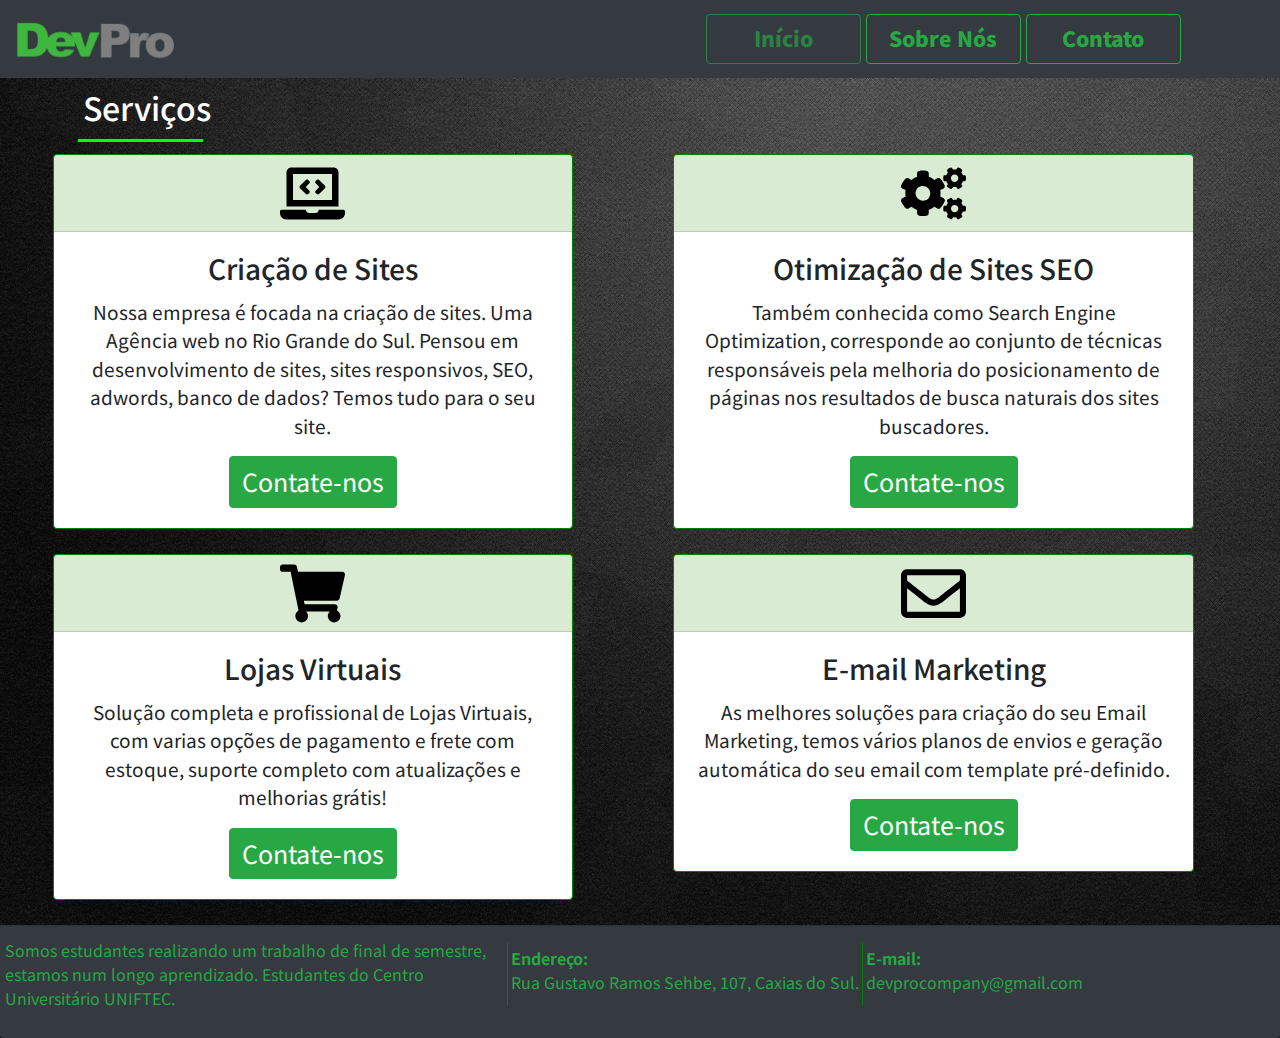
<file: index.html>
<!DOCTYPE html>
<html lang="pt-br">
    <head>
        <title>DevPro - Inteligência em Tecnologia</title>
        <!-- Using Bootstrap CSS-->
        <meta name="viewport" content="width=device-width, initial-scale=1, shrink-to-fit=no">
        <link rel="shortcut icon" href="./_imagens/favicon.jpeg"/>
        <link rel="stylesheet" type="text/css" href="./bootstrap/css/bootstrap.css">
        <link rel="stylesheet" type="text/css" href="./_css/index.css">
        <link rel="stylesheet" type="text/css" href="./_css/nav.css">   
        <link rel="stylesheet" type="text/css" href="./_css/reset.css">
        <meta charset="UTF-8">
        <meta name="description" content="Divulgação do nosso trabalho como desenvolvedores de Web Sites.">
        <meta name="keywords" content="DevPro, Programação Web, JavaScript, Sites">
        <meta name="author" content="DevPro">
    </head>
    <body>
        <nav class="navbar navbar-expand-md bg-dark">
            <div class="row col-md-7 ">    
                <a class="navbar-brand" href="#">
                    <img src="./_imagens/logoDevpro.png" width="160px" height="60px" class="d-inline-block align-top" alt="Logo DevPro">
                </a>
            </div>
            <div class="row col-md-5">
                <div class="navbar-collapse">
                    <ul class="navbar-nav">
                        <li class="nav-item btn btn-outline-success disabled paddingZero">
                            <a class="nav-link text-success strong" href="#"><b><strong>Início</strong></b></a>
                        </li>
                        <li class="nav-item btn btn-outline-success paddingZero">
                            <a class="nav-link text-success" href="about_us.html"><b><strong>Sobre Nós</strong></b></a>
                        </li>
                        <li class="nav-item btn btn-outline-success paddingZero">
                            <a class="nav-link text-success" href="contato.html"><b><strong>Contato</strong></b></a>
                        </li>
                    </ul>
                </div>
            </div>
        </nav>
        <section class="content col-md-12 col-sm-12">
            <div class="card-title services-contact-about">
                <h2>Serviços</h2>
            </div>
        </section>
        <section class="content col-md-12 col-sm-12 ">
            <div class="card text-center col-md-5 float-md-left">
                <div class="card-header">
                    <img class="icon" src="_icones/laptop-code-solid.svg">
                </div>
                <div class="card-body">
                    <h5 class="card-title">Criação de Sites</h5>
                    <p class="card-text">Nossa empresa é focada na criação de sites. Uma Agência web no Rio Grande do Sul. Pensou em desenvolvimento de sites, sites responsivos, SEO, adwords, banco de dados? Temos tudo para o seu site.</p>
                    <a href="#" class="btn btn-success contact">Contate-nos</a>
                </div>
            </div>
            <div class="card text-center col-md-5 float-md-left">
                <div class="card-header">
                    <img class="icon" src="_icones/cogs-solid.svg">
                </div>
                <div class="card-body">
                <h5 class="card-title">Otimização de Sites SEO</h5>
                <p class="card-text">Também conhecida como Search Engine Optimization, corresponde ao conjunto de técnicas responsáveis pela melhoria do posicionamento de páginas nos resultados de busca naturais dos sites buscadores.</p>
                <a href="#" class="btn btn-success contact">Contate-nos</a>
                </div>
            </div>
            <div class="card text-center col-md-5 float-md-left">
                <div class="card-header">
                    <img class="icon" src="_icones/shopping-cart-solid.svg">
                </div>
                <div class="card-body">
                    <h5 class="card-title">Lojas Virtuais</h5>
                    <p class="card-text">Solução completa e profissional de Lojas Virtuais, com varias opções de pagamento e frete com estoque, suporte completo com atualizações e melhorias grátis!</p>
                    <a href="#" class="btn btn-success contact">Contate-nos</a>
                </div>
            </div>
            <div class="card text-center col-md-5 float-md-left">
                <div class="card-header">
                    <img class="icon" src="_icones/envelope-regular.svg">
                </div>
                <div class="card-body">
                <h5 class="card-title">E-mail Marketing</h5>
                <p class="card-text">As melhores soluções para criação do seu Email Marketing, temos vários planos de envios e geração automática do seu email com template pré-definido.</p>
                <a href="#" class="btn btn-success contact">Contate-nos</a>
                </div>
            </div>
        </section>
        <footer class="card-footer text-success navbar navbar-expand-md">
            <div class="row col-md-5 ">
                <p>Somos estudantes realizando um trabalho de final de semestre, estamos num longo aprendizado. Estudantes do Centro Universitário UNIFTEC.</p>
            </div>
            <div class="row col-md-6">
                <dl>
                    <dt>Endereço:</dt>
                    <dd>Rua Gustavo Ramos Sehbe, 107, Caxias do Sul.</dd>
                </dl>
                <dl>
                    <dt>E-mail:</dt>
                    <dd>devprocompany@gmail.com</dd>
                </dl>
            </div>
        </footer>
    </body>
</html>
</file>
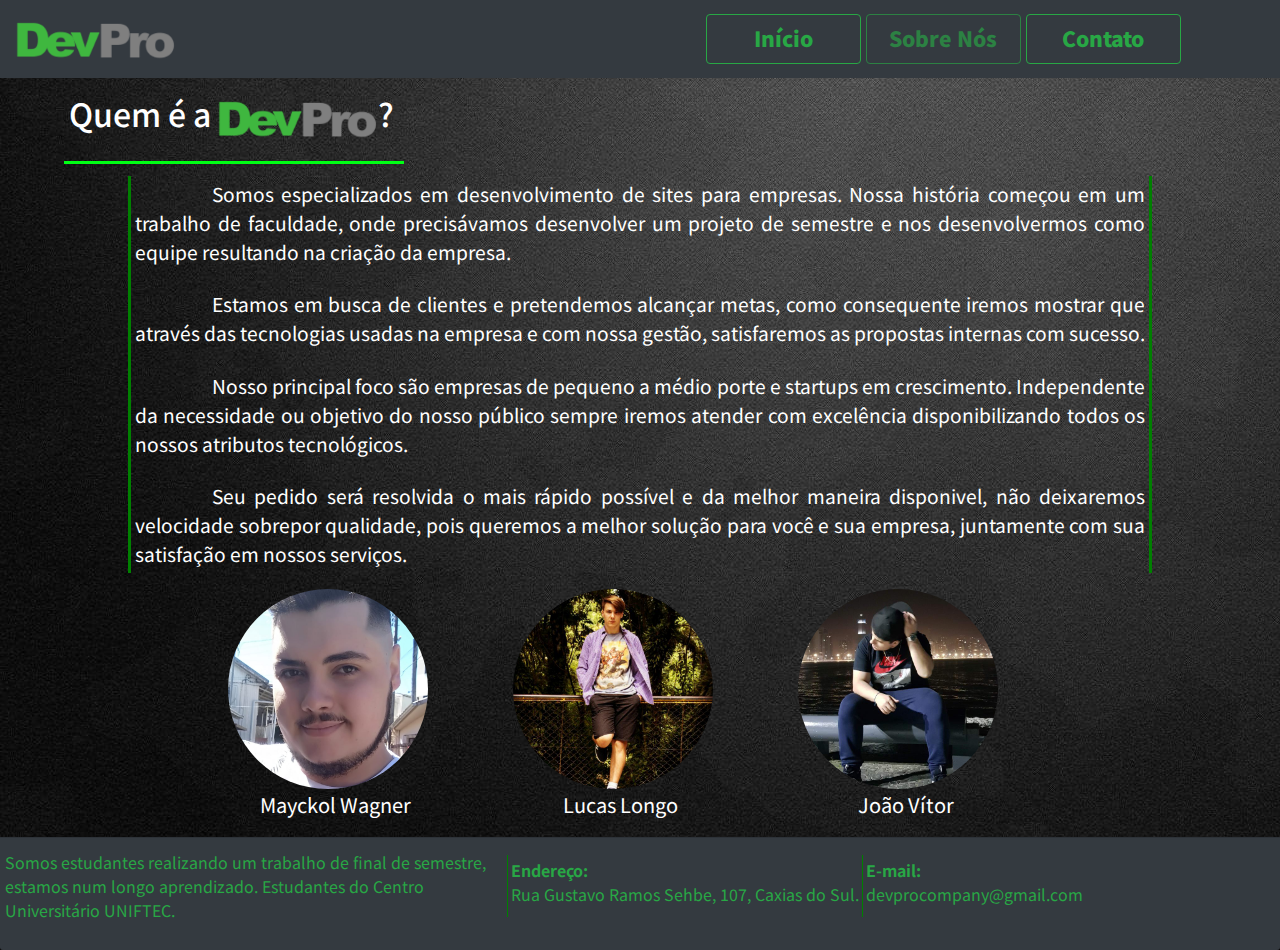
<file: about_us.html>
<!DOCTYPE html>
<html>
    <head>
        <title>Quem é DevPro?</title>
        <meta charset="UTF-8">
        <meta name="viewport" content="width=device-width, initial-scale=1, shrink-to-fit=no">
        <meta charset="UTF-8">
        <meta name="description" content="Divulgação do nosso trabalho como desenvolvedores de Web Sites.">
        <meta name="keywords" content="DevPro, Programação Web, JavaScript, Sites">
        <meta name="author" content="DevPro">
        <link rel="shortcut icon" href="./_imagens/favicon.jpeg"/>
        <link rel="stylesheet" href="./bootstrap/css/bootstrap.css">
        <link rel="stylesheet" type="text/css" href="./_css/reset.css">
        <link rel="stylesheet" type="text/css" href="_css/about_us.css">
        <link rel="stylesheet" type="text/css" href="./_css/nav.css">        
    </head>
    <body>
        <nav class="navbar navbar-expand-md bg-dark">
            <div class="row col-md-7 ">    
                <a class="navbar-brand" href="#">
                    <img src="./_imagens/logoDevpro.png" width="160px" height="60px" class="d-inline-block align-top" alt="Logo DevPro">
                </a>
            </div>
            <div class="row col-md-5">
                <div class="navbar-collapse">
                    <ul class="navbar-nav">
                        <li class="nav-item btn btn-outline-success paddingZero">
                            <a class="nav-link text-success strong" href="index.html"><b><strong>Início</strong></b></a>
                        </li>
                        <li class="nav-item btn btn-outline-success disabled paddingZero">
                            <a class="nav-link text-success" href="#"><b><strong>Sobre Nós</strong></b></a>
                        </li>
                        <li class="nav-item btn btn-outline-success paddingZero">
                            <a class="nav-link text-success" href="contato.html"><b><strong>Contato</strong></b></a>
                        </li>
                    </ul>
                </div>
            </div>
        </nav>
         
        <div class="card-title services-contact-about">
            <h2>Quem é a <img src="./_imagens/logoDevpro.png" width="160px" height="60px" alt="Logo DevPro">? </h2>
        </div>
        
        <div class="txt">
            <p>Somos especializados em desenvolvimento de sites para empresas. Nossa história começou em um trabalho de faculdade, onde precisávamos desenvolver um projeto de semestre e nos desenvolvermos como equipe resultando na criação da empresa.</p>
            <p>Estamos em busca de clientes e pretendemos alcançar metas, como consequente iremos mostrar que através das tecnologias usadas na empresa e com nossa gestão, satisfaremos as propostas internas com sucesso.</p>
            <p>Nosso principal foco são empresas de pequeno a médio porte e startups em crescimento. Independente da necessidade ou objetivo do nosso público sempre iremos atender com excelência disponibilizando todos os nossos atributos tecnológicos.</p>
            <p>Seu pedido será resolvida o mais rápido possível e da melhor maneira disponivel, não deixaremos velocidade sobrepor qualidade, pois queremos a melhor solução para você e sua empresa, juntamente com sua satisfação em nossos serviços. </p>
        </div>
        
        <div class="container">
            <div class="row justify-content-center">
                <div class="col-md-3 col-sm-12">
                    <img class="customers" src="./_imagens/mayckol_wagner.jpeg">     
                    <p class="comp">Mayckol Wagner</p>
                </div>
                <div class="col-md-3 col-sm-12 ">
                    <img class="customers" src="./_imagens/lucas_longo.jpg">
                    <p class="comp">Lucas Longo</p>
                </div>
                <div class="col-md-3 col-sm-12 ">
                    <img class="customers" src="./_imagens/joao_vitor.jpg">
                    <p class="comp">João Vítor</p>
                </div>
            </div>
        </div>
        <footer class="card-footer text-success navbar navbar-expand-md">
            <div class="row col-md-5 ">
                <p>Somos estudantes realizando um trabalho de final de semestre, estamos num longo aprendizado. Estudantes do Centro Universitário UNIFTEC.</p>
            </div>
            <div class="row col-md-6">
                <dl>
                    <dt>Endereço:</dt>
                    <dd>Rua Gustavo Ramos Sehbe, 107, Caxias do Sul.</dd>
                </dl>
                <dl>
                    <dt>E-mail:</dt>
                    <dd>devprocompany@gmail.com</dd>
                </dl>
            </div>
        </footer>
    </body>
</html>
</file>
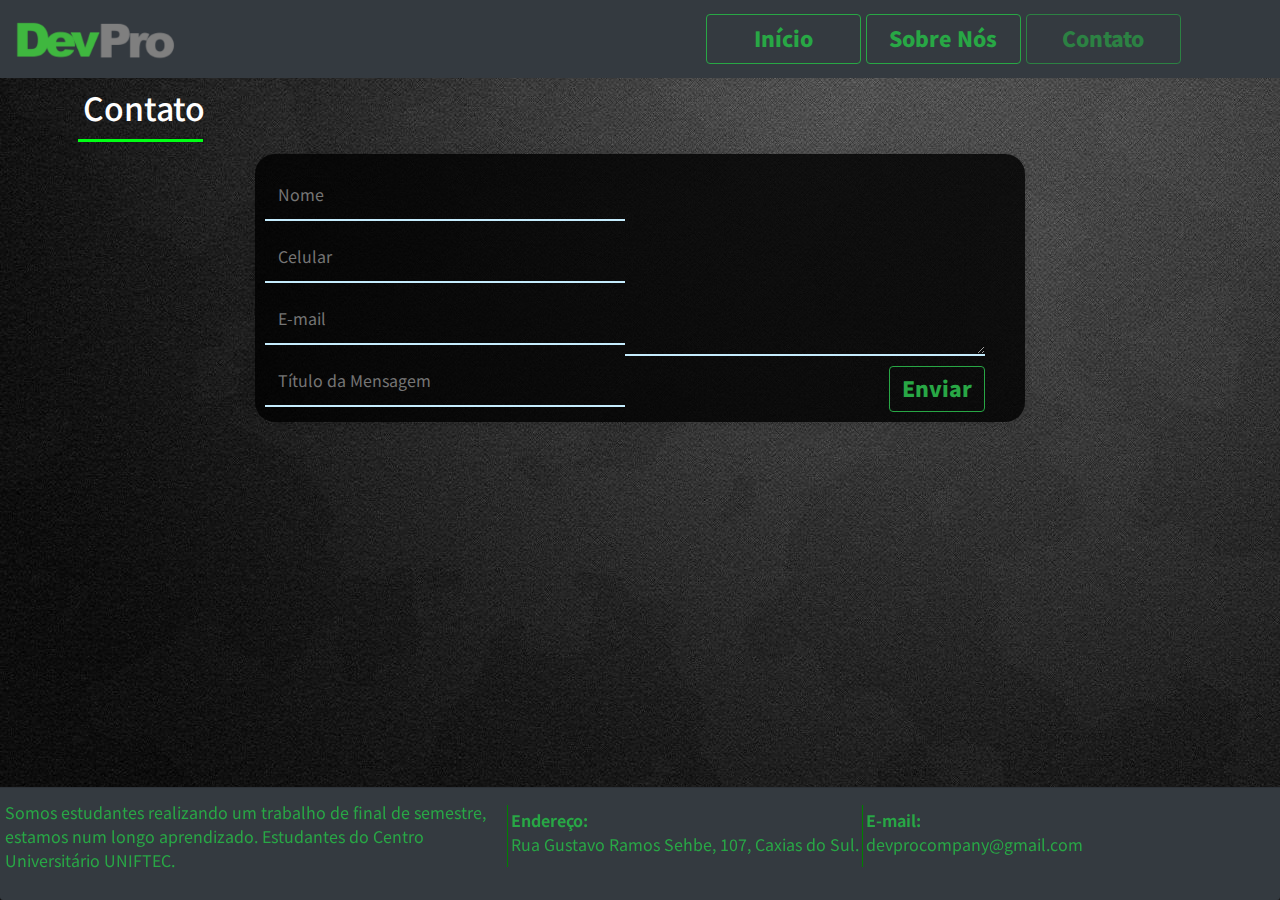
<file: contato.html>
<!DOCTYPE html>
<html>
    <head>
        <title>
            Contato DevPro
        </title>
        <meta name="viewport" content="width=device-width, initial-scale=1, shrink-to-fit=no">
        <meta charset="UTF-8">
        <meta name="description" content="Divulgação do nosso trabalho como desenvolvedores de Web Sites.">
        <meta name="keywords" content="DevPro, Contato DevPro">
        <meta name="author" content="DevPro">
        <link rel="shortcut icon" href="./_imagens/favicon.jpeg"/>
        <link rel="stylesheet" type="text/css" href="./bootstrap/css/bootstrap.css">
        <link rel="stylesheet" type="text/css" href="_css/reset.css">
        <link rel="stylesheet" type="text/css" href="_css/contato.css">
        <link rel="stylesheet" type="text/css" href="_css/nav.css">
        <link rel="stylesheet" type="text/css" href="_css/footer.css">
    </head>
    <body>
        <nav class="navbar navbar-expand-md bg-dark">
            <div class="row col-md-7 ">    
                <a class="navbar-brand" href="#">
                    <img src="./_imagens/logoDevpro.png" width="160px" height="60px" class="d-inline-block align-top" alt="Logo DevPro">
                </a>
            </div>
            <div class="row col-md-5">
                <div class="navbar-collapse">
                    <ul class="navbar-nav">
                        <li class="nav-item btn btn-outline-success paddingZero">
                            <a class="nav-link text-success strong" href="index.html"><b><strong>Início</strong></b></a>
                        </li>
                        <li class="nav-item btn btn-outline-success paddingZero">
                            <a class="nav-link text-success" href="about_us.html"><b><strong>Sobre Nós</strong></b></a>
                        </li>
                        <li class="nav-item btn btn-outline-success disabled paddingZero">
                            <a class="nav-link text-success" href="#"><b><strong>Contato</strong></b></a>
                        </li>
                    </ul>
                </div>
            </div>
        </nav>

        <section class="content col-md-12 col-sm-12">
            <div class="card-title services-contact-about">
                <h2>Contato</h2>
            </div>
        </section>
        
        <section class="content col-md-12 col-sm-12">
            <div class="wrapper">
                <form class="contact-form">
                    <div class="input-fields">
                        <input type="text" class="input" placeholder="Nome">
                        <input type="text" class="input" placeholder="Celular">
                        <input type="text" class="input" placeholder="E-mail">
                        <input type="text" class="input" placeholder="Título da Mensagem">
                    </div>
                    <div class="message">                    
                        <textarea placeholder="Sua Mensagem">
                        </textarea>
                        <div class="btn btn-outline-success text-success"><b><strong>Enviar</strong></b></div>
                    </div>                    
                </form>
            </div>
        </section>
        <footer class="card-footer text-success navbar navbar-expand-md">
            <div class="row col-md-5 ">
                <p>Somos estudantes realizando um trabalho de final de semestre, estamos num longo aprendizado. Estudantes do Centro Universitário UNIFTEC.</p>
            </div>
            <div class="row col-md-6">
                <dl>
                    <dt>Endereço:</dt>
                    <dd>Rua Gustavo Ramos Sehbe, 107, Caxias do Sul.</dd>
                </dl>
                <dl>
                    <dt>E-mail:</dt>
                    <dd>devprocompany@gmail.com</dd>
                </dl>
            </div>
        </footer>
    </body>
</html>
</file>
<file: _css/index.css>
.mx-auto{
    margin-left: 10px;
}
.icon{
    width: 65px;
    height: 65px;
    margin-top: 1px;
}
.card{
    border: solid 1px green;
    margin-left: 3%;
    margin-right: 5%;
}
.card-title{
    font-size: 28px;
}
.card-text{
    font-size: 19px;
}
.contact{
    font-size: 25px;
}
</file>
<file: _css/nav.css>
li, nav-item{
    margin-left: 1px;
    width: 160px;
}
b strong{
    font-size: 21px;
}
.paddingZero{
    padding: 0;
}
.nav-item{
    margin-left: 1%;
}
.services-contact-about{
    color: white;
}
dl{
    padding: 3px;
    border-left: 1px solid green;
}
</file>
<file: _css/about_us.css>
.card-title{
    border-bottom: 3px solid rgb(0, 255, 21);
    margin-top: 5px;
    margin-left: 5%;
    padding: 5px;
    width: 340px;
}
.txt p{
    color: white;
    text-align: justify;
    font-size: larger;
    text-indent: 4em;
    padding: 4px;
}
.txt{
    width: 80%;
    margin: auto;
    border-left: 3px solid green;
    border-right: 3px solid green;
}
.customers{
    width: 200px;
    height: 200px;
    border-radius: 50%;
}
.comp{
    font-size: 20px;
    padding: 1px;
    color: white;
    text-align: center;
    margin-left: -15%;
}
</file>
<file: _css/contato.css>
/* Formulário de Contato*/
.card-title{
    border-bottom: 3px solid rgb(0, 255, 21);
    margin-top: 5px;
    margin-left: 5%;
    padding: 5px;
    width: 125px;
}

.contact-form{
    max-width: 770px;
    margin: 0 auto;
    background: rgba(0,0,0, 0.8);
    padding: 10px;
    border-radius: 20px;
    display: flex;
    box-shadow: 0 0 10px rgba(0,0,0,0.13);
}

.input-fields, 
.message{
    width: 48%;
}
.input-fields .input, 
.message textarea{
    margin: 5px 0;
    background: transparent;
    border: 0;
    border-bottom: 2px solid #c5ecfd;
    padding: 13px;
    color: #c5ecfd;
    width: 100%;
}
.message textarea{
    height: 187px;
}
.btn{
    float: right;
}
</file>
<file: _css/footer.css>
footer{
    position: fixed !important;
    bottom: 0px !important;
}

dl{
    padding: 3px;
    border-left: 1px solid green;
}
</file>
